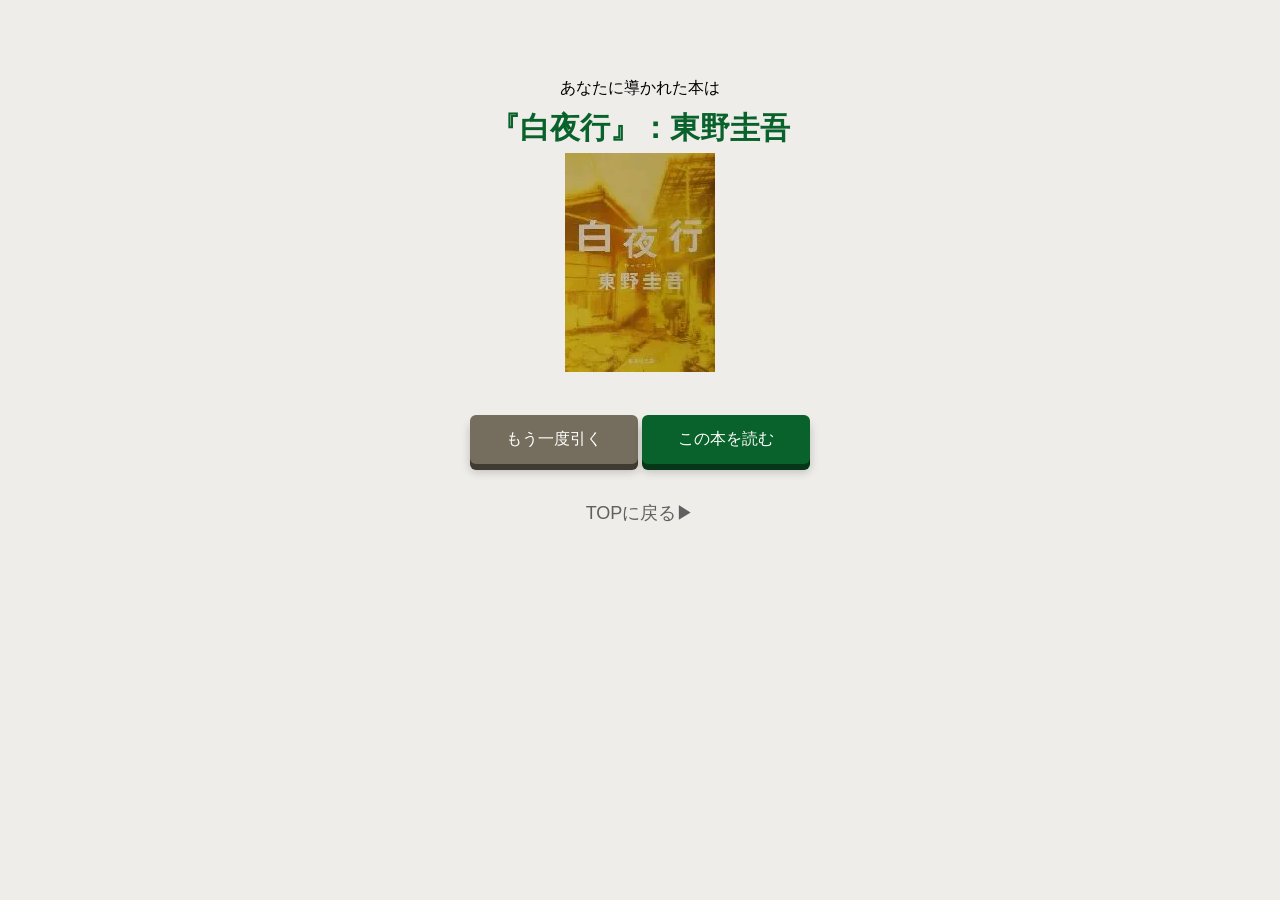
<file: result1.html>
<!DOCTYPE html>
<html lang="ja">

<head>
    <meta charset="UTF-8">
    <meta name="viewport" content="width=device-width, initial-scale=1.0">
    <link rel="stylesheet" href="./recet.css">
    <link rel="stylesheet" href="./result.css">
    <title>結果1</title>
</head>

<body>
    <p>あなたに導かれた本は
        <br><span class="title">『白夜行』：東野圭吾</span>
    </p>
    <img class="book" src="book2.png" alt=""><br>
    <div class="btn">
        <a href="./gacha.html"><button class="btn1" type="submit">もう一度引く</button></a>

        <a href="./index.html"><button class="btn2" type="submit">この本を読む</button></a>
    </div>

    <div class="back">
        <a href="./index.html">TOPに戻る▶︎</a>
    </div>
</body>

</html>
</file>
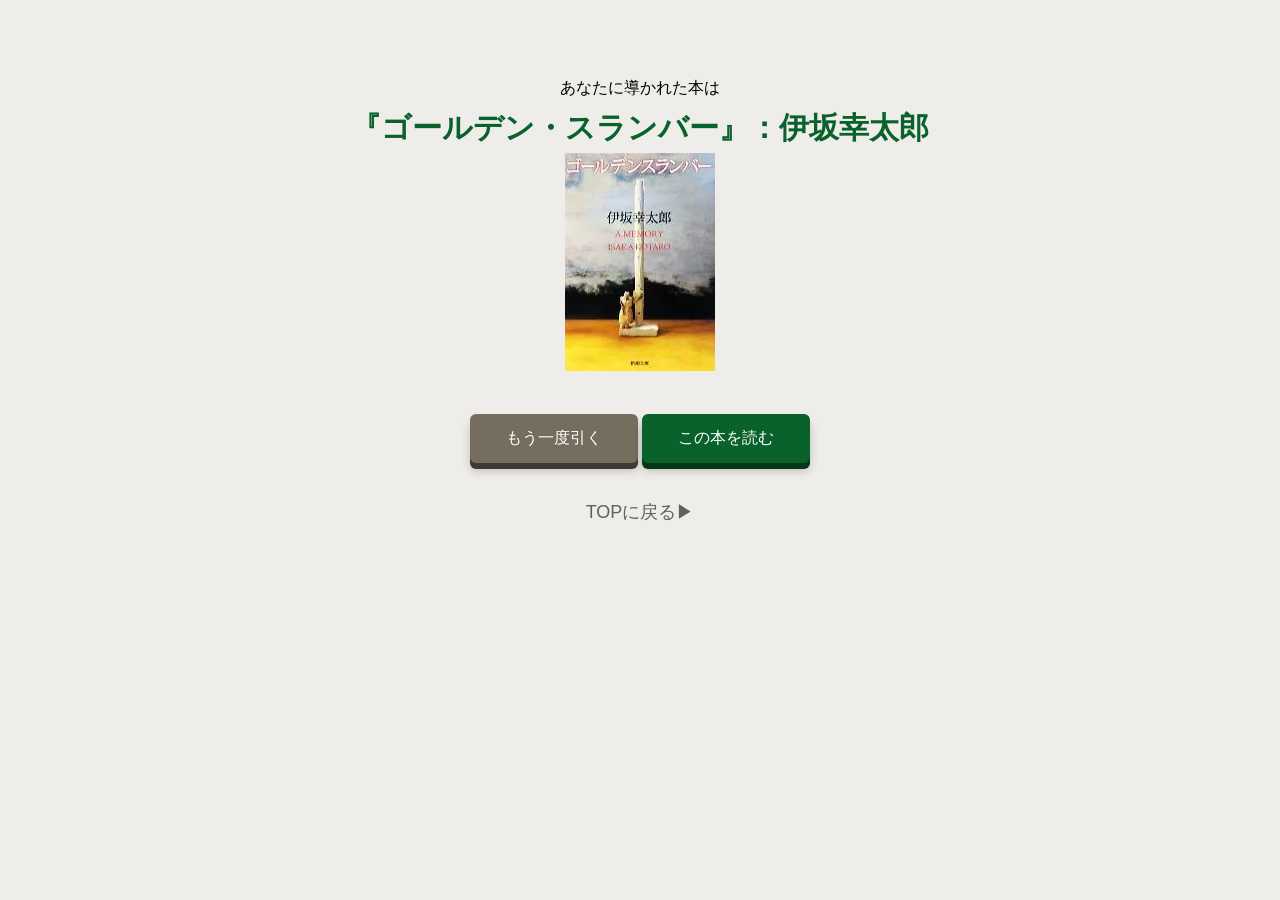
<file: result2.html>
<!DOCTYPE html>
<html lang="ja">

<head>
    <meta charset="UTF-8">
    <meta name="viewport" content="width=device-width, initial-scale=1.0">
    <link rel="stylesheet" href="./recet.css">
    <link rel="stylesheet" href="./result.css">
    <title>結果2</title>
</head>

<body>
    <p>あなたに導かれた本は
        <br><span class="title">『ゴールデン・スランバー』：伊坂幸太郎</span>
    </p>
    <img class="book" src="book7.png" alt=""><br>
    <div class="btn">
        <a href="./gacha.html"><button class="btn1" type="submit">もう一度引く</button></a>

        <a href="./index.html"><button class="btn2" type="submit">この本を読む</button></a>
    </div>

    <div class="back">
        <a href="./index.html">TOPに戻る▶︎</a>
    </div>
</body>

</html>
</file>
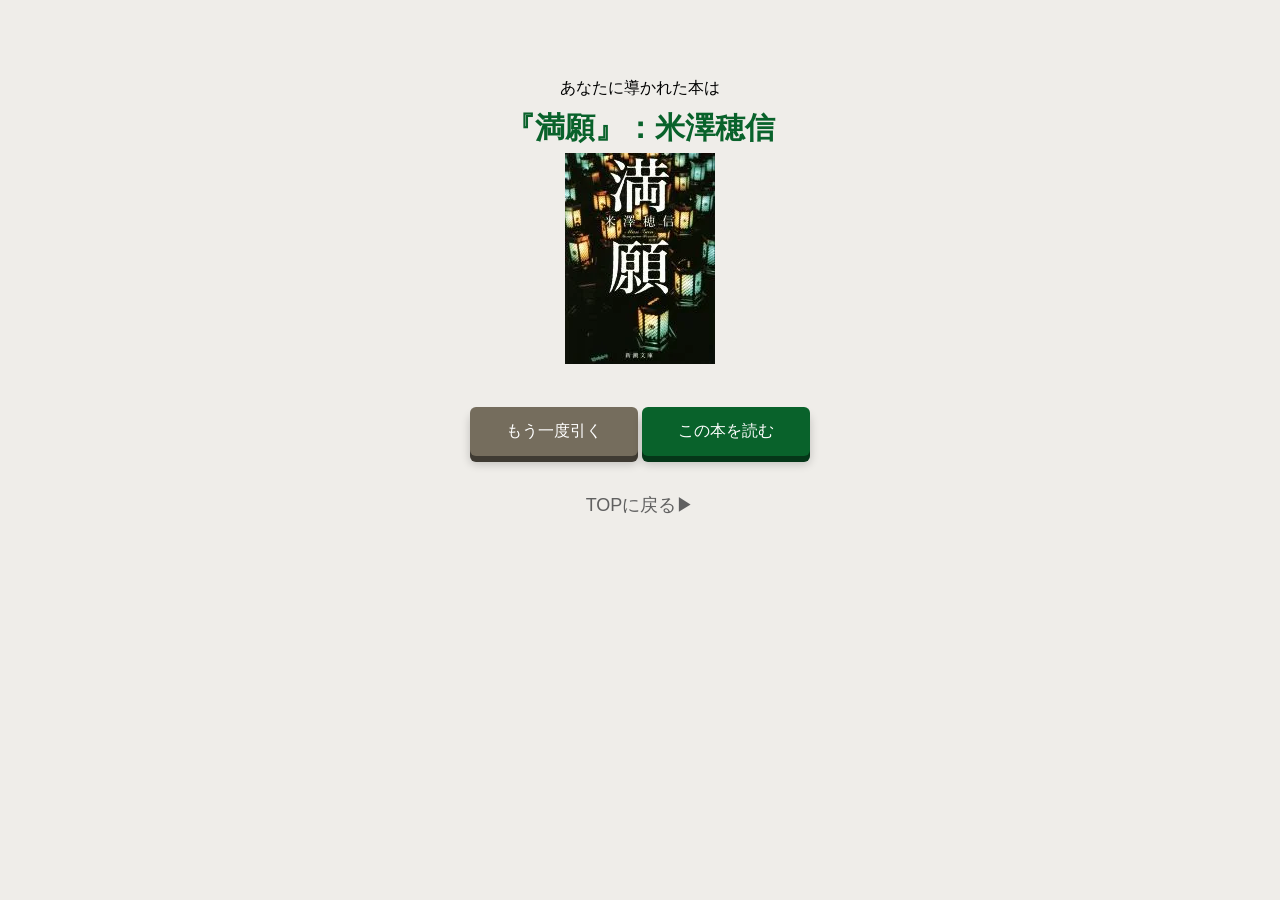
<file: result3.html>
<!DOCTYPE html>
<html lang="ja">

<head>
    <meta charset="UTF-8">
    <meta name="viewport" content="width=device-width, initial-scale=1.0">
    <link rel="stylesheet" href="./recet.css">
    <link rel="stylesheet" href="./result.css">
    <title>結果3</title>
</head>

<body>
    <p>あなたに導かれた本は
        <br><span class="title">『満願』：米澤穂信</span>
    </p>
    <img class="book" src="book11.png" alt=""><br>
    <div class="btn">
        <a href="./gacha.html"><button class="btn1" type="submit">もう一度引く</button></a>

        <a href="./index.html"><button class="btn2" type="submit">この本を読む</button></a>
    </div>

    <div class="back">
        <a href="./index.html">TOPに戻る▶︎</a>
    </div>
</body>

</html>
</file>
<file: recet.css>
@charset "UTF-8";
html,body,div,span,object,iframe,h1,h2,h3,h4,h5,h6,p,blockquote,pre,abbr,address,cite,code,del,dfn,em,img,ins,kbd,q,samp,small,strong,sub,sup,var,b,i,dl,dt,dd,ol,ul,li,fieldset,form,label,legend,table,caption,tbody,tfoot,thead,tr,th,td,article,aside,canvas,details,figcaption,figure,footer,header,hgroup,menu,nav,section,summary,time,mark,audio,video{margin:0;padding:0;border:0;outline:0;font-size:100%;vertical-align:baseline;background:transparent}
body{line-height:1}
article,aside,details,figcaption,figure,footer,header,hgroup,menu,nav,section{display:block}
nav ul{list-style:none}
blockquote,q{quotes:none}
blockquote:before,blockquote:after,q:before,q:after{content:none}
a{margin:0;padding:0;font-size:100%;vertical-align:baseline;background:transparent}
ins{background-color:#ff9;color:#000;text-decoration:none}
mark{background-color:#ff9;color:#000;font-style:italic;font-weight:bold}
del{text-decoration:line-through}
abbr[title],dfn[title]{border-bottom:1px dotted;cursor:help}
table{border-collapse:collapse;border-spacing:0}
hr{display:block;height:1px;border:0;border-top:1px solid #ccc;margin:1em 0;padding:0}
input,select{vertical-align:middle}
</file>
<file: result.css>
@charset "UTF-8";

body {
    background-color: rgb(239, 237, 233);
    margin-top: 38px;
    padding: 30px;
    text-align: center;
    font-family: -apple-system, BlinkMacSystemFont, "Helvetica Neue", "Segoe UI", "Yu Gothic", YuGothic, sans-serif;
}

p {
    line-height: 40px;
    text-align: center;
}

.title {
    color: rgb(9, 98, 43);
    font-weight: bolder;
    font-size: 30px;
}

.title img {
    text-align: center;
}



/* ここまで全適用 */

.btn1 {
    background-color: rgb(117, 109, 93);
    color: white;
    border: none;
    padding: 14px 36px;
    font-size: 16px;
    border-radius: 6px;
    cursor: pointer;
    box-shadow: 0 6px 0 rgb(63, 59, 51), 0 8px 10px rgba(0, 0, 0, 0.2);
    transition: all 0.1s ease;
    position: relative;
    top: 0;

    &:hover {
        background-color: rgb(178, 166, 140);
    }

    &:active {
        top: 4px;
        box-shadow: 0 2px 0 rgb(212, 223, 216), 0 4px 6px rgba(0, 0, 0, 0.2);
    }
}

.btn2 {
    background-color: rgb(9, 98, 43);
    color: white;
    border: none;
    padding: 14px 36px;
    font-size: 16px;
    border-radius: 6px;
    cursor: pointer;
    box-shadow: 0 6px 0 rgb(5, 54, 24), 0 8px 10px rgba(0, 0, 0, 0.2);
    transition: all 0.1s ease;
    position: relative;
    top: 0;

    &:hover {
        background-color: rgb(98, 150, 117);
    }

    &:active {
        top: 4px;
        box-shadow: 0 2px 0 rgb(212, 223, 216), 0 4px 6px rgba(0, 0, 0, 0.2);
    }
}

.btn {
    text-align: center;
    justify-content: space-between;
    margin-top: 40px;
}

.back {
    margin-top: 40px;
    font-size: 18px;
    text-align: center;
}

a {
    text-decoration: none;
    color: rgb(96, 96, 96);

    &:hover {
        color: black;
        transition: 0.1s;
        text-decoration: none;
    }

}
</file>
